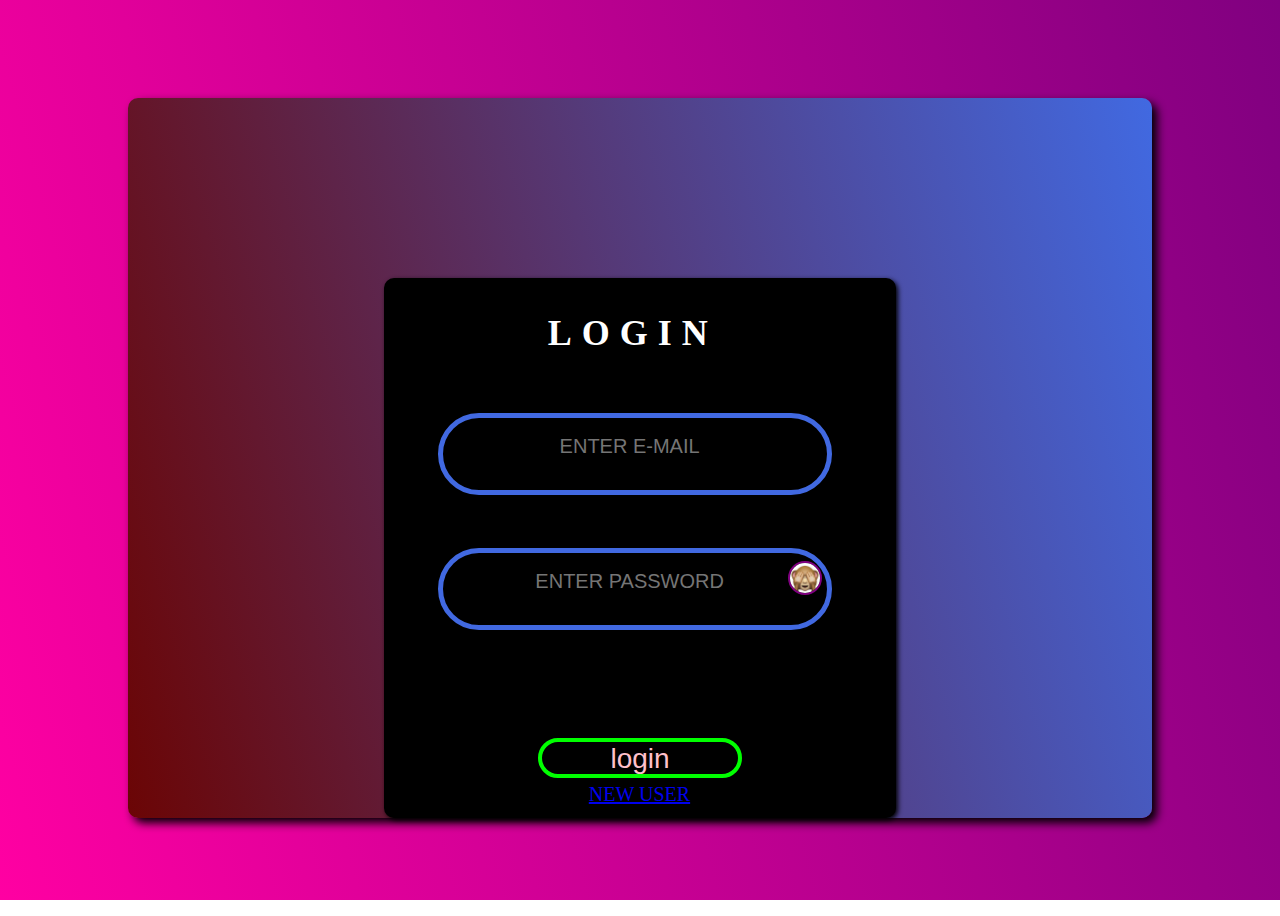
<file: index.html>
<!DOCTYPE html>
<html lang="en">
<head>
   <meta charset="UTF-8">
   <meta http-equiv="X-UA-Compatible" content="IE-edge">
   <meta name="viewport" content="width=device-width,initial-scale=1.0">
    <title>Document</title>
   <link rel="stylesheet" href="./css/index.css">
   <script src="./javaScript/index.js"></script>
</head>
<body>
    <div id="outerDiv">
      <div id="innerDiv">
         <h1 id="heading">LOGIN</h1>
      <form >
         <div id="emailDiv">
            <input id="usid" class="in" placeholder="ENTER E-MAIL">
         </div>
         <span id="result"></span>
         <div id="passdiv">
            <input type="password" class="in" id="pass" placeholder="ENTER PASSWORD">
            <img src="./asset/close.png" onmousedown="passvis()" onmouseup="passhide()" id="visible">
         </div>
        <input type="button" id="but" value="login" onclick="logintohomepage()">
        <span><a href="./html/register.html"> NEW USER </a></span>
      </form>
      </div>
    </div>
</body>
</html>
</file>
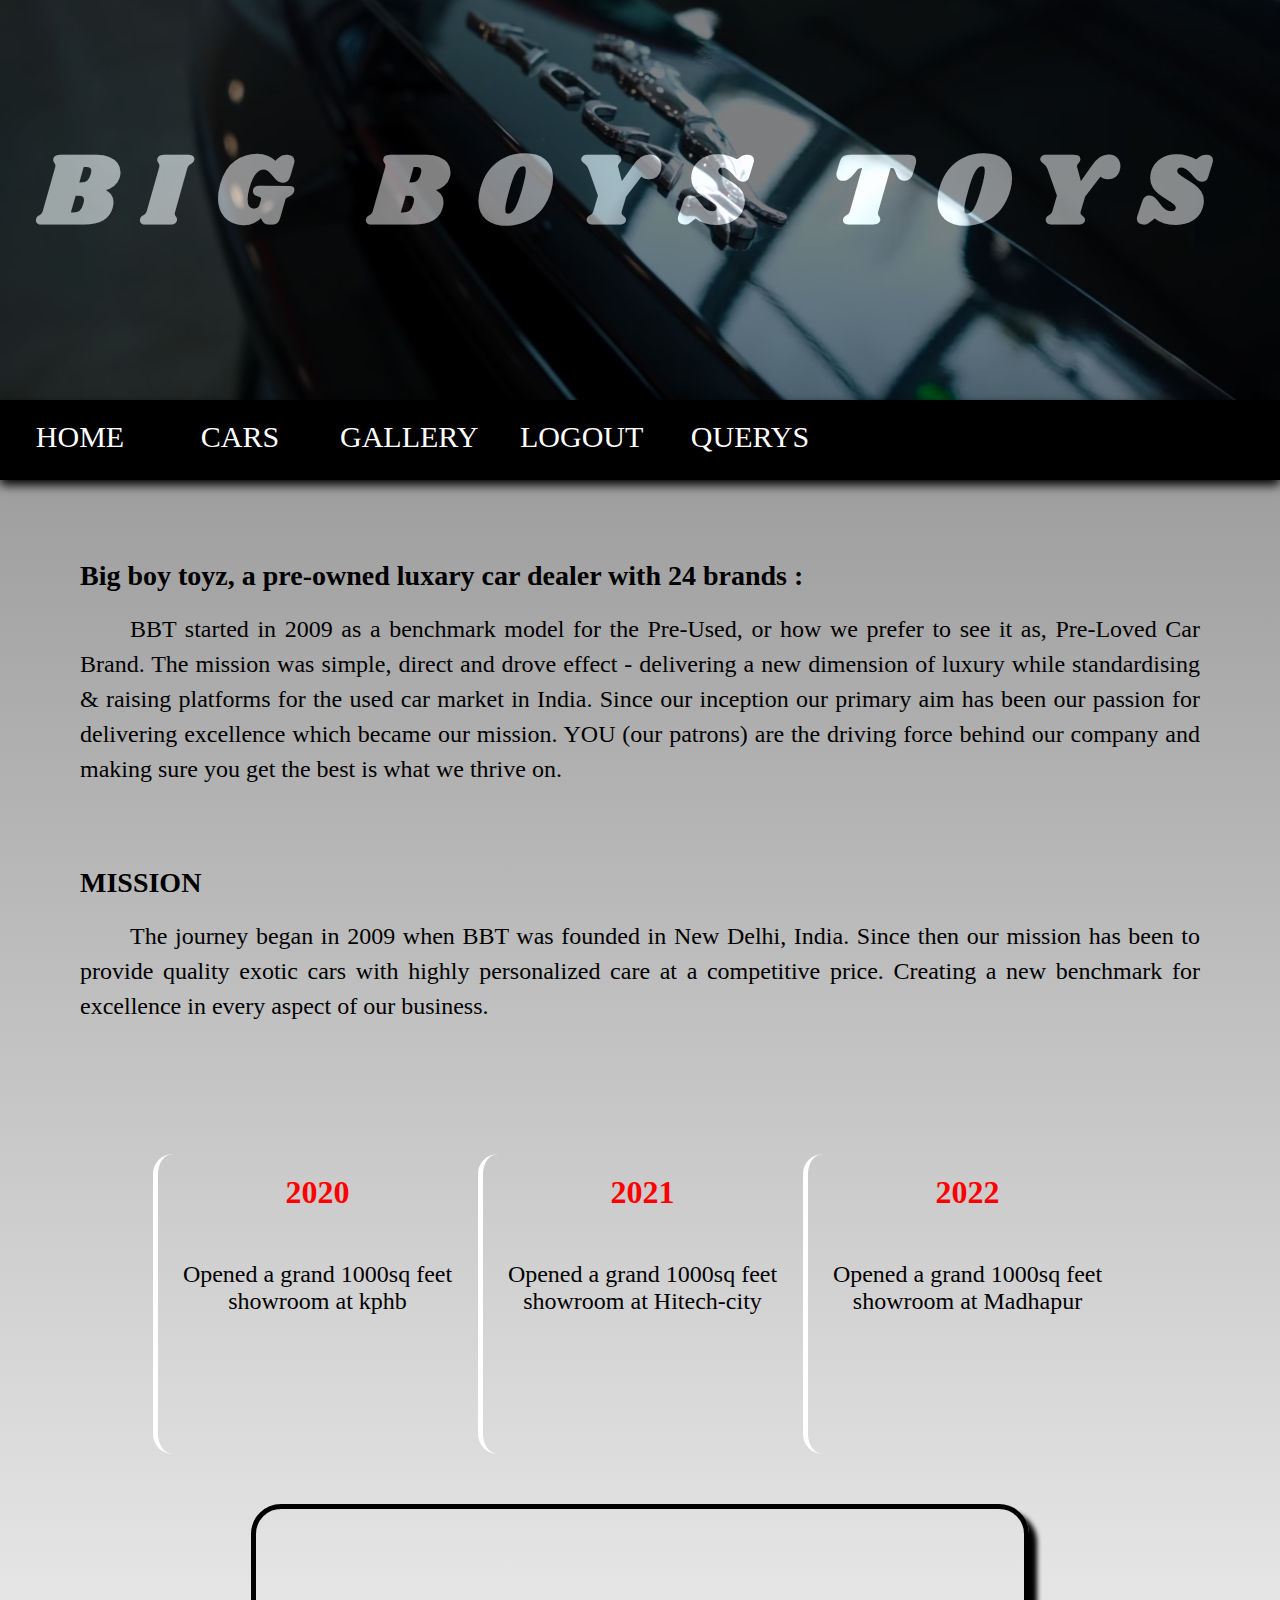
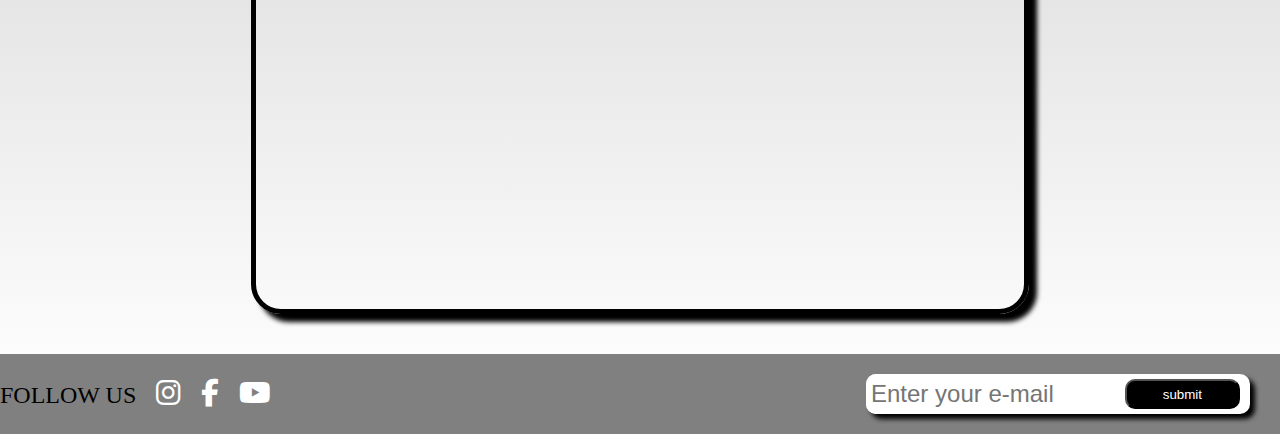
<file: html/carpage.html>
<!DOCTYPE html>
<html lang="en">
<head>
    <meta charset="UTF-8">
    <meta http-equiv="X-UA-Compatible" content="IE-edge">
    <meta name="viewport" content="width=device-width,initial-scale=1.0">
     <link rel="stylesheet" href="https://cdnjs.cloudflare.com/ajax/libs/font-awesome/6.2.1/css/all.min.css">
    <link rel="preconnect" href="https://fonts.googleapis.com">
    <link rel="preconnect" href="https://fonts.gstatic.com" crossorigin>
    <link href="https://fonts.googleapis.com/css2?family=Kaushan+Script&family=Lobster&family=Shrikhand&display=swap" rel="stylesheet">
   
   <title>Document</title>
    <link rel="stylesheet" href="carpage.css">
</head>
<body>
    <form id="op">
    <div id="mainvideo">
        <div id="blacked">
            <h1 id="webheading">BIG BOYS TOYS</h1>
        </div>
        <video src="./videoplayback.webm" autoplay muted loop>
    </div>
    <div id="navbar">
        <ul id="mainlist"> 
            <li class="li"><a href="./carpage.html">HOME</a></li>
            <li class="li" id="hov">CARS
                <ul id="sublist">
                    <li class="sli"><a href="./lambo.html">LAMBO</a></li>
                    <li class="sli"><a href="./CARS.html">BMW</a></li>
                    <li class="sli">TOYOTA</li>
                    <li class="sli">TATA</li>
                </ul>
            </li>
            <li class="li"><a href="./Gallery.html">GALLERY</a></li>
            <li class="li" id="log">LOGOUT</li>
            <li class="li">QUERYS</li>
        </ul>
    </div>
    <div id="bodyofthepage">
        <h1 class="heading1">Big boy toyz, a pre-owned luxary car dealer with 24 brands :</h1>
        <p class="para">BBT started in 2009 as a benchmark model for the Pre-Used, or how we prefer to see it as, Pre-Loved Car Brand. The mission was simple, direct and drove effect - delivering a new dimension of luxury while standardising & raising platforms for the used car market in India.

            Since our inception our primary aim has been our passion for delivering excellence which became our mission. YOU (our patrons) are the driving force behind our company and making sure you get the best is what we thrive on.

        </p>
        <h1 class="heading1" id="heading1">MISSION</h1>
        <p class="para"> The journey began in 2009 when BBT was founded in New Delhi, India. Since then our mission has been to provide quality exotic cars with highly personalized care at a competitive price. Creating a new benchmark for excellence in every aspect of our business.</p>
        </div>
           <div id="contparts">
            <div class="parts">
                <h1 class="heading2">2020</h1>
                <p class="para1">Opened a grand 1000sq feet showroom at kphb</p>
            </div>
            <div class="parts">
                <h1 class="heading2">2021</h1>
                <p class="para1">Opened a grand 1000sq feet showroom at Hitech-city</p>
            </div>
            <div class="parts">
                <h1 class="heading2">2022</h1>
                <p class="para1">Opened a grand 1000sq feet showroom at Madhapur</p>
            </div>
           </div>
        <div id="loc">
            <iframe src="https://www.google.com/maps/embed?pb=!1m18!1m12!1m3!1d15215.545825571076!2d78.44564431788655!3d17.560591757598598!2m3!1f0!2f0!3f0!3m2!1i1024!2i768!4f13.1!3m3!1m2!1s0x3bcb8f9f22b759d7%3A0x88754216b1dfba4d!2sMaisammaguda%2C%20Dulapally%2C%20Hyderabad%2C%20Telangana!5e0!3m2!1sen!2sin!4v1676113897610!5m2!1sen!2sin"></iframe>
        </div>
    <div id="footer">
        <span>FOLLOW US</span>
        <a href="https://www.instagram.com/icon_shiva"><i class="fa-brands fa-instagram"></i></a>
        <a href="https://www.facebook.com"><i class="fa-brands fa-facebook-f"></i></a>
        <a href="https://www.youtube.com"><i class="fa-brands fa-youtube"></i></a>
        <div id="contsearch">
            <input type="text" placeholder="Enter your e-mail" id="search">
            <input type="button" value="submit" id="but">
        </div>
    </div>
</form>
   
</body>
</html>
</file>
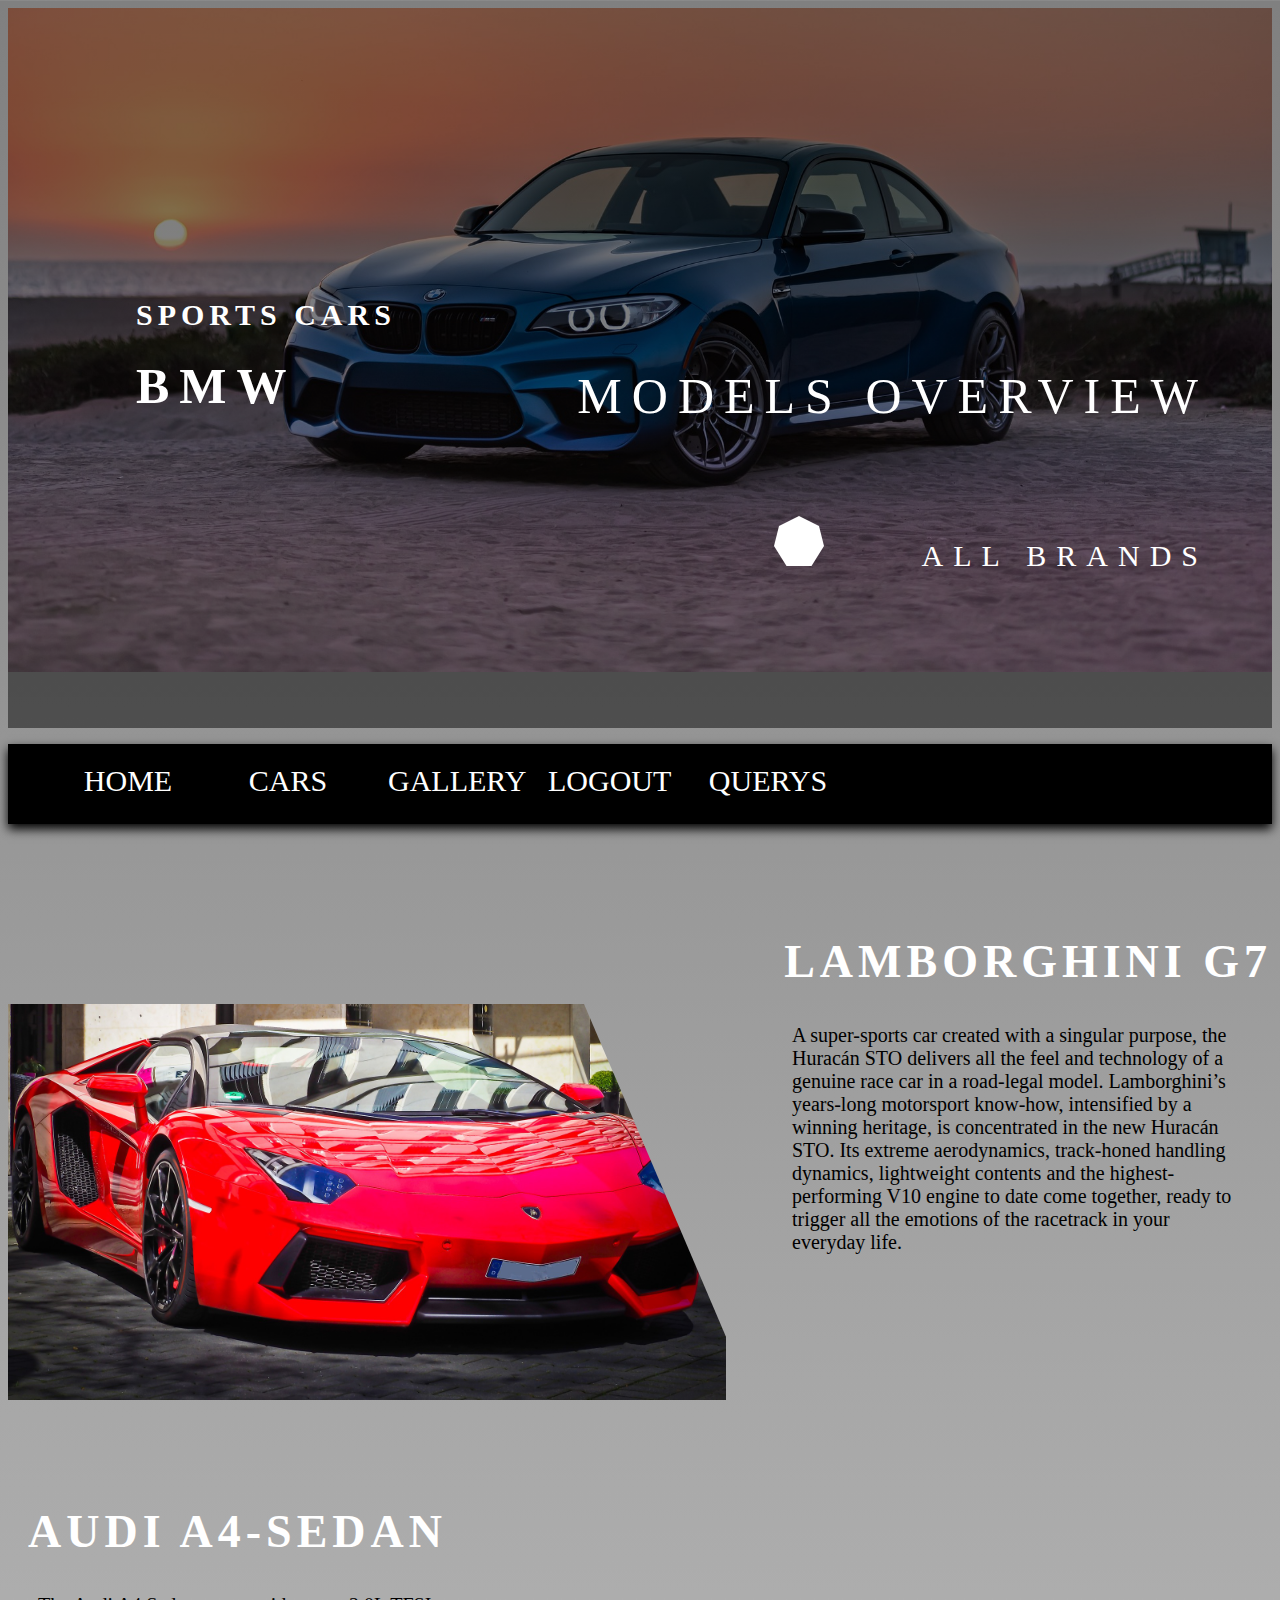
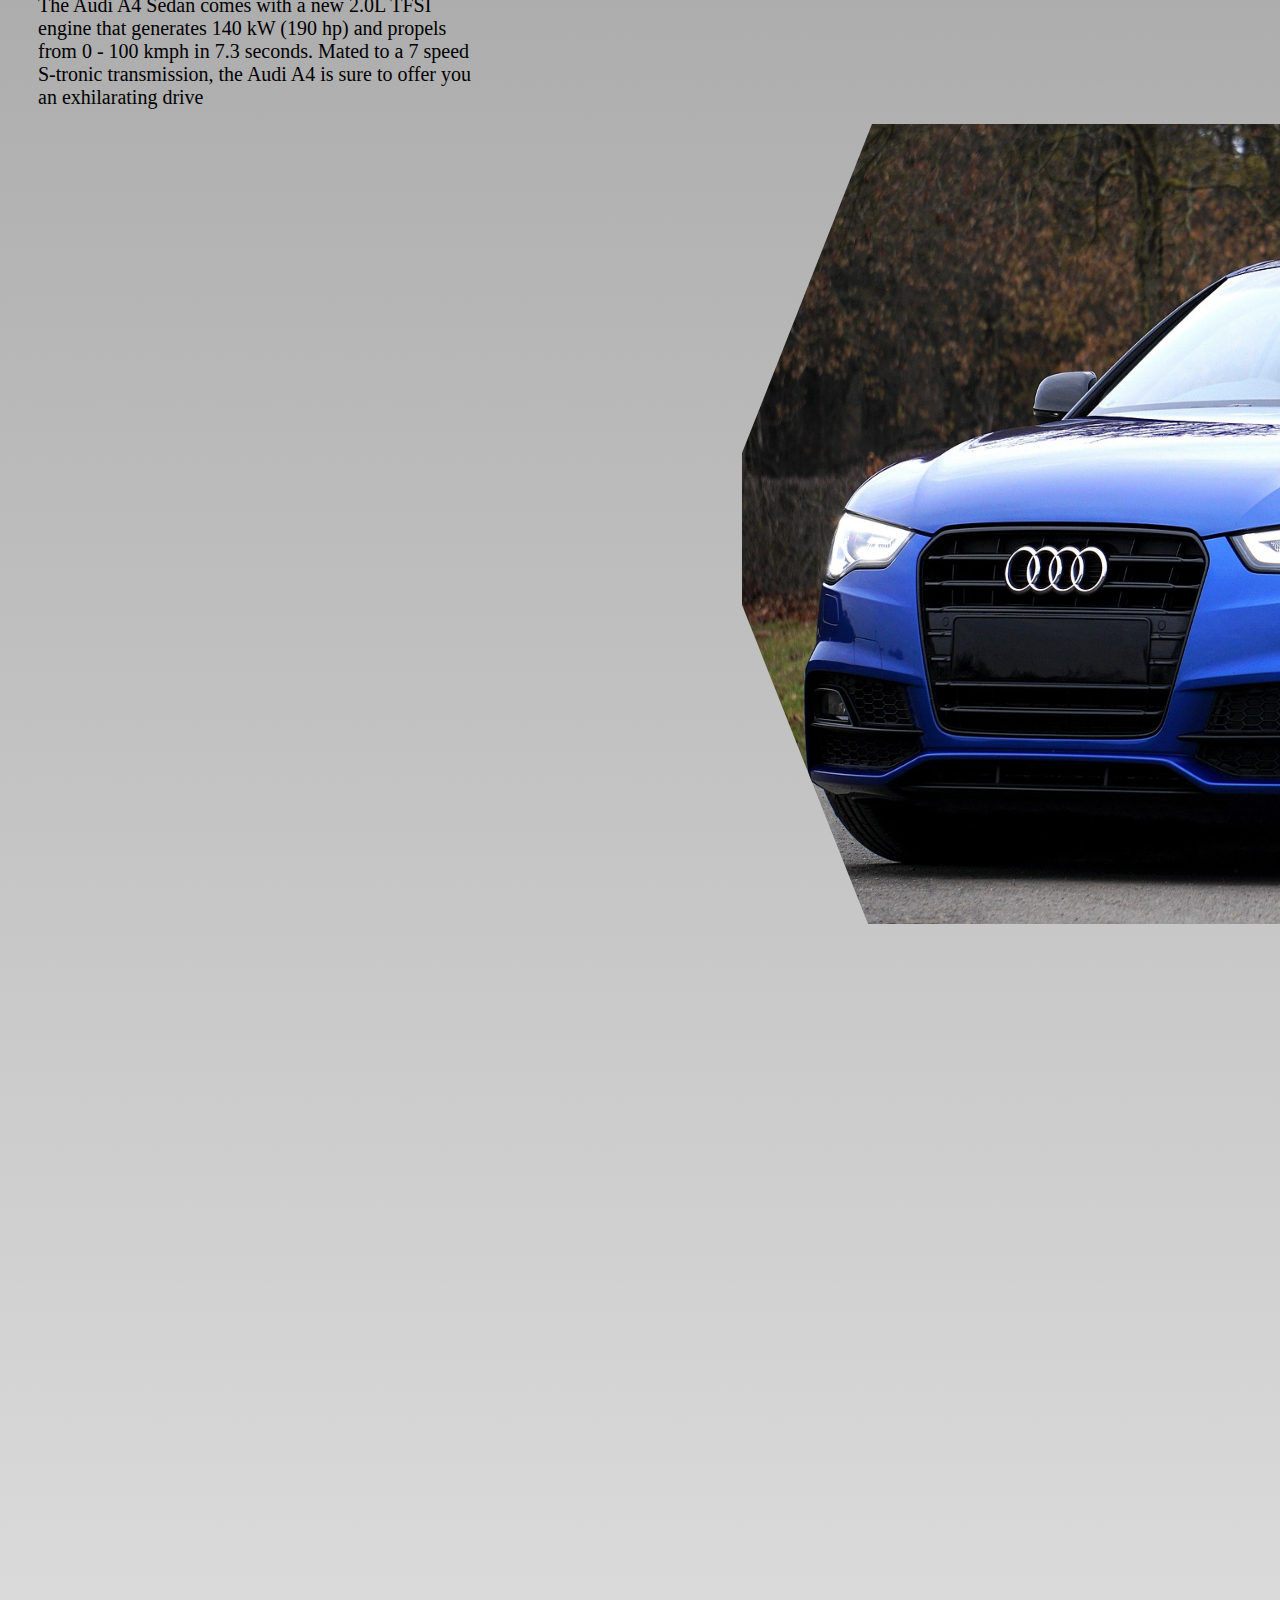
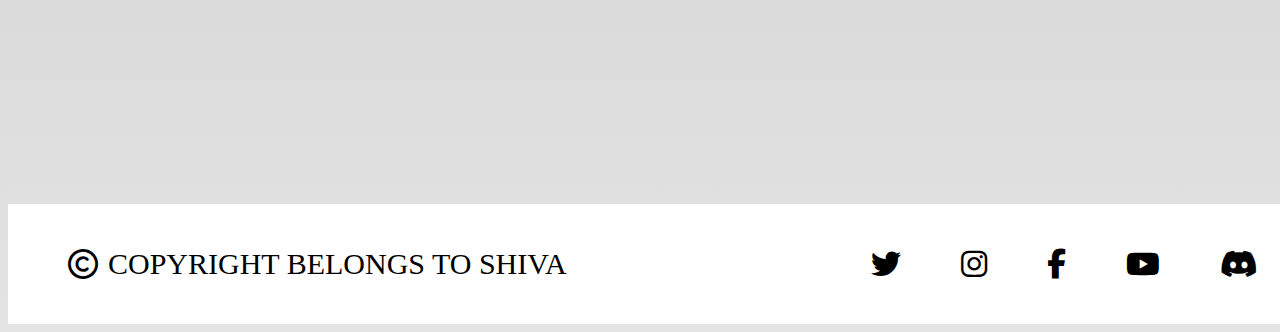
<file: html/CARS.html>
<!DOCTYPE html>
<html lang="en">
<head>
    <meta charset="UTF-8">
    <meta http-equiv="X-UA-Compatible" content="IE-edge">
    <meta name="viewport" content="width=device-width,initial-scale=1.0">
       <title>Document</title>
    <link rel="stylesheet" href="./cars.css">
    <script src="./cars.js"></script>
    <link rel="stylesheet" href="https://cdnjs.cloudflare.com/ajax/libs/font-awesome/6.2.1/css/all.min.css">
   
</head>
<body>
    <div id="header">
    <h1 id="h1">SPORTS CARS</h1>
    <h1 id="h2">BMW</h1>
    <h1 id="h3">MODELS OVERVIEW</h1>
    <h1 id="h4">ALL BRANDS</h1>
    <div id="hexagon" onmouseover="hoverhexa()" onmouseout="hoverhexaout()">
    <span id="V">V</span>
    </div>
    </div>
    <div id="navbar">
        <ul id="mainlist"> 
            <li class="li"><a href="./carpage.html">HOME</a></li>
            <li class="li" id="hov">CARS
                <ul id="sublist">
                    <li class="sli"><a href="./lambo.html">LAMBO</a></li>
                    <li class="sli"><a href="./CARS.html">BMW</a></li>
                    <li class="sli">TOYOTA</li>
                    <li class="sli">TATA</li>
                </ul>
            </li>
            <li class="li"><a href="./Gallery.html">GALLERY</a></li>
            <li class="li" id="log">LOGOUT</li>
            <li class="li">QUERYS</li>
        </ul>
    </div>
    <div id="cars">
        <div id="car1">
            <img src="./lamborghini-g750f7b8fc_1920.jpg" id="car1image" >
        </div>
        <h1 id="car1heading">LAMBORGHINI G7</h1>
        <p id="car1info">A super-sports car created with a singular purpose, the Huracán STO delivers all the feel and technology of a genuine race car in a road-legal model.
            Lamborghini’s years-long motorsport know-how, intensified by a winning heritage, is concentrated in the new Huracán STO. Its extreme aerodynamics, track-honed handling dynamics, lightweight contents and the highest-performing V10 engine to date come together, ready to trigger all the emotions of the racetrack in your everyday life.</p>
            <div id="car2">
                <img src="./audi.jpg" id="car2image">
            </div>
            <h1 id="car2heading">AUDI A4-SEDAN</h1>
            <p id="car2info">The Audi A4 Sedan comes with a new 2.0L TFSI engine that generates 140 kW (190 hp) and propels from 0 - 100 kmph in 7.3 seconds. Mated to a 7 speed S-tronic transmission, the Audi A4 is sure to offer you an exhilarating drive</p>

        <div id="footer">
            <i id="left" class="fa-regular fa-copyright"></i>
            <span id="lefttext">COPYRIGHT BELONGS TO SHIVA</span>
            <i class="fa-brands fa-twitter"></i>
           <i class="fa-brands fa-instagram"></i>
            <i class="fa-brands fa-facebook-f"></i>
            <i class="fa-brands fa-youtube"></i>
            <i class="fa-brands fa-discord"></i>
        </div>
    </div>
</body>
</html>
</file>
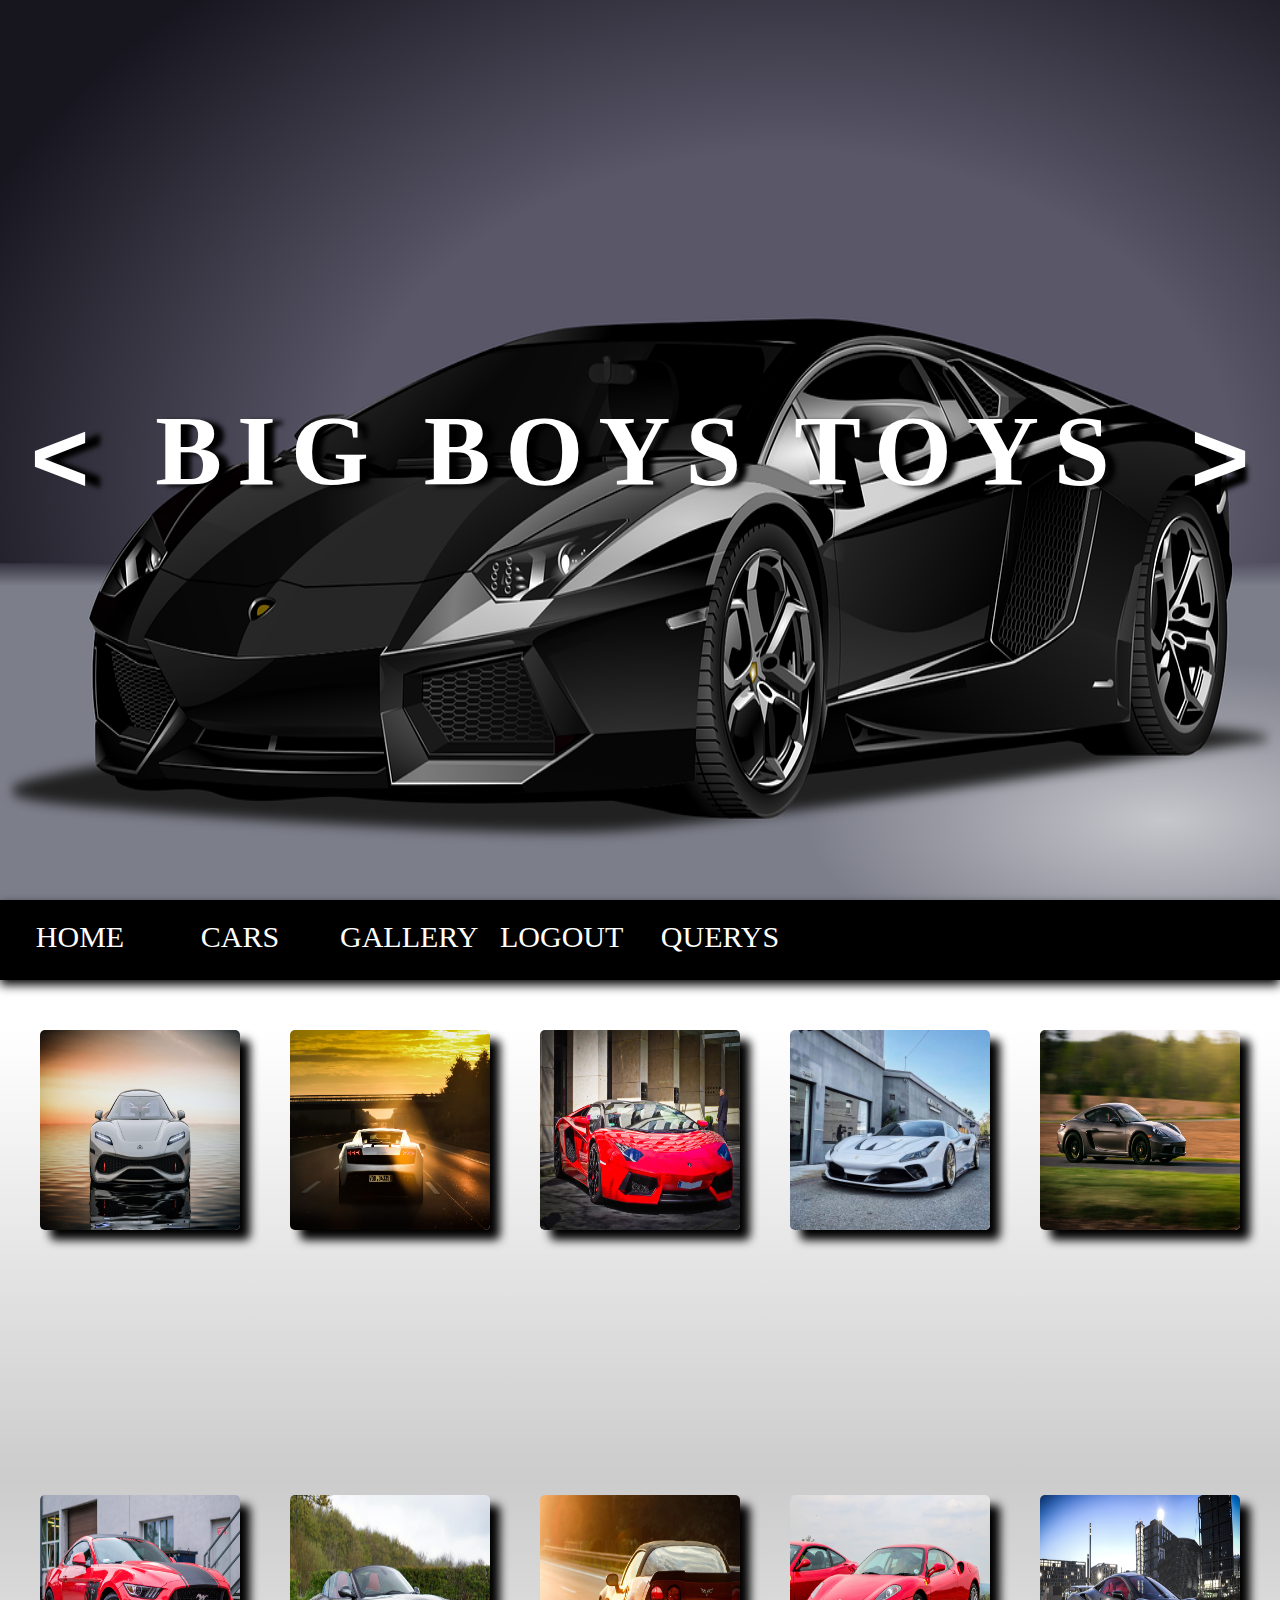
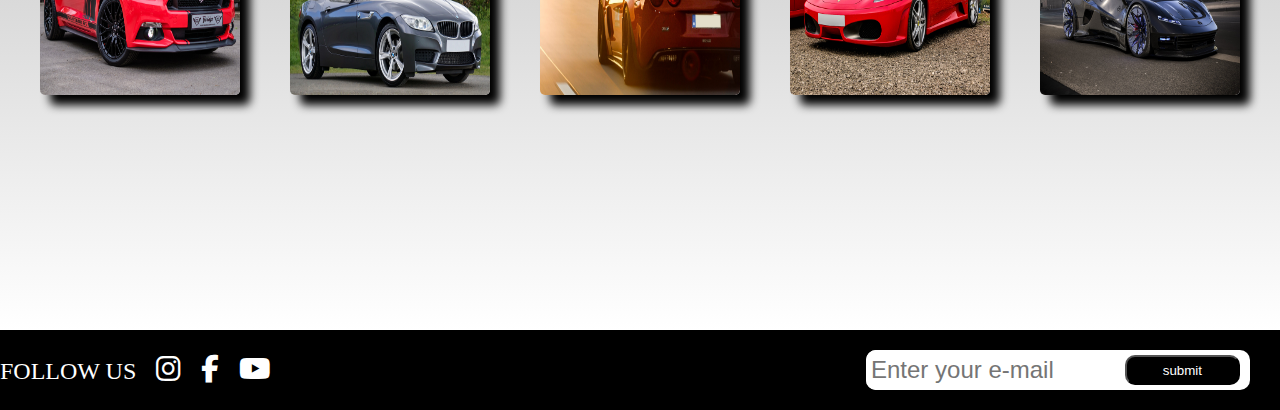
<file: html/Gallery.html>
<!DOCTYPE html>
<html lang="en">
<head>
    <meta charset="UTF-8">
    <meta http-equiv="X-UA-Compatible" content="IE-edge">
    <meta name="viewport" content="width=device-width,initial-scale=1.0">
     <title>Document</title>
    <link rel="stylesheet" href="https://cdnjs.cloudflare.com/ajax/libs/font-awesome/6.2.1/css/all.min.css">
    
    <style>
        @import url("https://fonts.googleapis.com/css2?family=Poppins:wght@100;200;300;400;500;600;700;800;900&display=swap");
    *{
      padding: 0px;
      margin: 0px;
      transition: all 1s;
    }
    body{
      background-image: linear-gradient(gray);
      background-repeat: no-repeat;
      background-size: 100% 100px;
      z-index: 1;
      position: absolute;
    }
    #header{
     position: relative;
     width: 100%;
     height: 100vh;
     background-image: url(./a.png);
     background-repeat: no-repeat;
     background-size: 100vw 100vh;
     display: flex;                                                                                                                                                                                                                                                                                                                                                                                                                             
     align-items: center;
     justify-content: center;
     font-size: 50px;
     letter-spacing: 15px;
     color: white;
    }
    #left,#right{
     font-size: 100px;
     width: 100px;
     height: 100px;
     background-color: transparent;
     border: none;
     position: absolute;
     font-weight: bolder;
     color: white; 
    }
    #left{
     position: absolute;
     left: 10px;
     text-shadow: 15px 2px 5px black;
    }
    #right{
     position: absolute;
     right: 10px;
     text-shadow: 2px 15px 5px black;
    }
    h1{
     text-shadow: 10px 2px 5px black;
    }
    #navbar{
     width: 100%;
     height: 80px;
     background-color: black;
     box-shadow: 0px 5px 10px black ;
     position: sticky;
     top: 0px;
    }
    a{
    color: white;
    text-decoration: none;
}
a:hover{
    color: black;
}
    #mainlist{
     display: flex; 
    }
    .li{
        width: 120px;
        color:white;
        background-color: black;
        list-style: none;
        height: 40px;
        font-size: 30px;
        transition: all 0.5s;
        padding: 20px;
        text-align: center;
    }
    .li:hover{
        background-color: gray;
        border: solid 0.1px white;
        color: black;
    }
    #sublist{
        list-style: none;
        display: none;
    }
    .sli{
        background-color: black;
        width: 140px;
        position: relative;
        right: 20px;
        padding: 10px;
        top: 25px;
        text-align: center;
        font-size: 25px;
    }
    .sli:hover{
        background-color: gray;
        color: black;
        border: solid 0.1px white;
    }
   #hov:hover #sublist{
    display: block;
    color: white;
   }
   #bodyofthepage{
        position: relative;
        width: 100%;
        z-index: -1;
        height: 500px;
    }
    #cars{
        display: flex;
        background-image: linear-gradient(white,rgba(128, 128, 128, 0.402),white);
        width: 100vw;
        height: 100vh;
        justify-content: center;
        flex-wrap: wrap;
        flex-direction: row;
        align-items: baseline;
        row-gap: 30px;
        column-gap: 50px;
        margin-top: 50px;
        margin-left: 0px;
        margin-right: 0px;
    }
    img{
        width: 200px;
        height: 200px;
        box-shadow: 10px 10px 10px black;
        border-radius: 5px;
    }
    img:hover{
        transform: scale(1.2);
        rotate: 10deg;
    }
    #footer{
        position: relative;
        width: 100%;
        height: 80px;
        background-color: rgb(0, 0, 0);
        display: flex;
    }
    span{
        color: white;
        font-size: 24px;
        margin-top: 28px;
    }
    #search{
        width: 60%;
        float: left;
        height: 40px;
        border: none;
        outline: none;
        font-size: 24px;
        padding-left: 5px;
    }
    i{
        font-size: 28px;
        padding-left: 20px;
        color: white;
        margin-top: 25px;
    }
    #contsearch{
     width: 30%;
     height: 40px;
     position: absolute;
     top: 20px;
     right: 30px;
     background-color: white;
     border-radius: 10px;
     box-shadow: 5px 5px 5px black;
     overflow: hidden;
   }
   #but{
     float: right;
     width: 30%;
     height: 30px;
     margin-right: 10px;
     background-color: black;
     color: white;
     margin-top: 5px;
     border-radius: 10px;
   }
    </style>
</head>
<body onload="fun()" >
    <div id="header">
        <input type="button" id="left" value="<" onclick="dec()">
        <input type="button" id="right" value=">" onclick="inc()">
       <h1>BIG BOYS TOYS</h1> 
    </div>
    <div id="navbar">
        <ul id="mainlist"> 
            <li class="li"><a href="./carpage.html">HOME</a></li>
            <li class="li" id="hov">CARS
                <ul id="sublist">
                    <li class="sli"><a href="./lambo.html">LAMBO</a></li>
                    <li class="sli"><a href="./CARS.html">BMW</a></li>
                    <li class="sli">TOYOTA</li>
                    <li class="sli">TATA</li>
                </ul>
            </li>
            <li class="li"><a href="./Gallery.html">GALLERY</a></li>
            <li class="li" id="log">LOGOUT</li>
            <li class="li">QUERYS</li>
        </ul>
    </div>
    <div id="bodyofthepage" onload="rot()">
        <div id="cars">
        <img class="a" src="./photos/0.jpg">
        <img class="a" src="./photos/1.jpg">
        <img class="a" src="./photos/2.jpg">
        <img class="a" src="./photos/3.jpg">
        <img class="a" src="./photos/4.jpg">
        <img class="a" src="./photos/5.jpg">
        <img class="a" src="./photos/6.jpg">
        <img class="a" src="./photos/7.jpg">
        <img class="a" src="./photos/8.jpg">
        <img class="a" src="./photos/9.jpg">
   

    </div>
<div id="footer">
    <span>FOLLOW US</span>
    <i class="fa-brands fa-instagram"></i>
    <i class="fa-brands fa-facebook-f"></i>
    <i class="fa-brands fa-youtube"></i>
    <div id="contsearch">
        <input type="text" placeholder="Enter your e-mail" id="search">
        <input type="button" value="submit" id="but">
    </div>
</div>
</div>
    <script>
        var img=["a.png","b.jpg","c.jpg","d.jpg","e.jpg","f.jpg","g.jpg","h.jpg","i.jpg","j.jpg"]
        var imgnum=0;
        function inc()
        {
            imgnum++;
            if(imgnum>=10)
            {
                imgnum=0;
                document.getElementById("header").style.backgroundImage="url("+img[imgnum]+")"
            }
            else
            {
                document.getElementById("header").style.backgroundImage="url("+img[imgnum]+")"
            }
        }
        function dec()
        {
            imgnum--;
            if(imgnum<=0)
            {
                imgnum=9;
                document.getElementById("header").style.backgroundImage="url("+img[imgnum]+")"
            }
            else
            {
            document.getElementById("header").style.backgroundImage="url("+img[imgnum]+")"
            }
        }
        var images=document.getElementsByClassName("a")
        var randomnum=Math.floor(Math.random()*10);
        console.log(randomnum)
       /* function rot()
        {
            for(i=0;i<=images.length;i++)
            {
               
              if (randomnum%2==0)
              {
                images[i].style.rotate=randomnum+"deg"
              }
              else
              {
                images[i].style.rotate="-"+randomnum+"deg"
              }
              images[i].setAttribute("src","./photos"+i+"./jpg");
           }
        }*/
    </script>
</body>
</html>
</file>
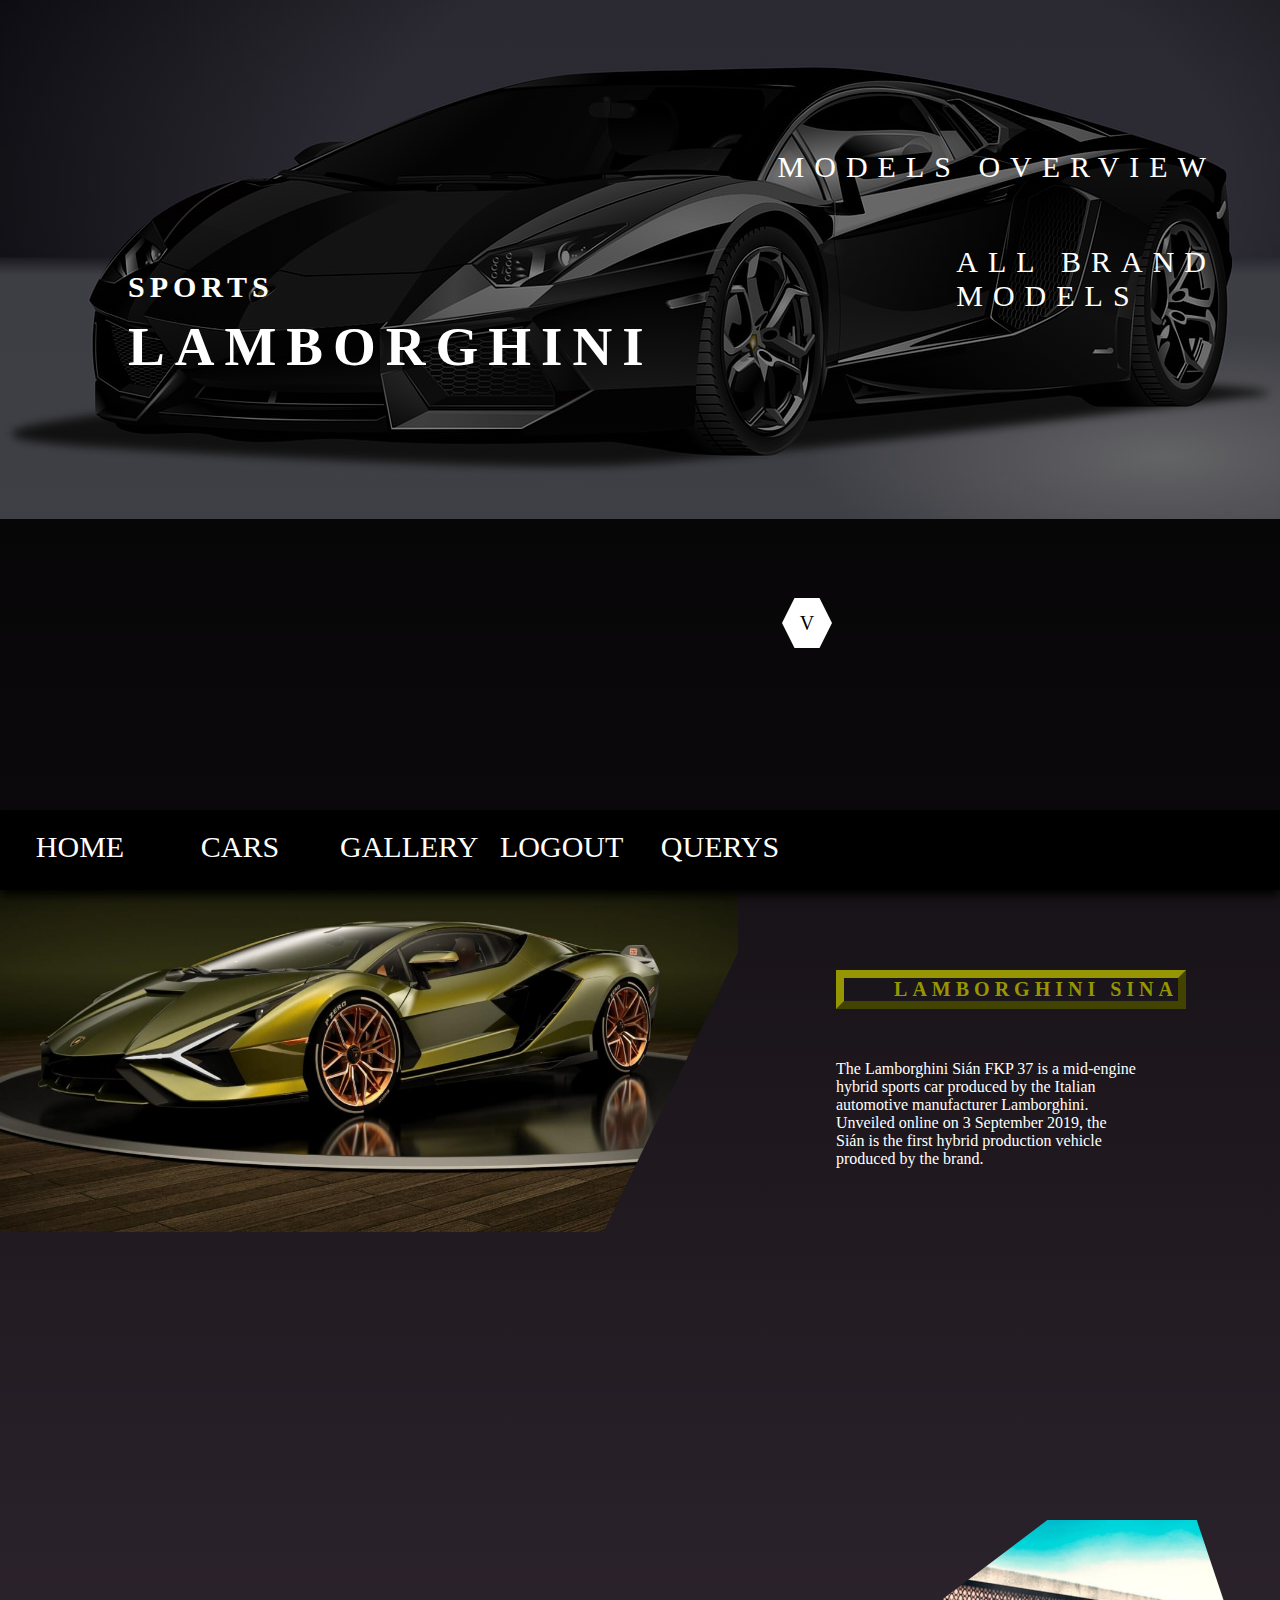
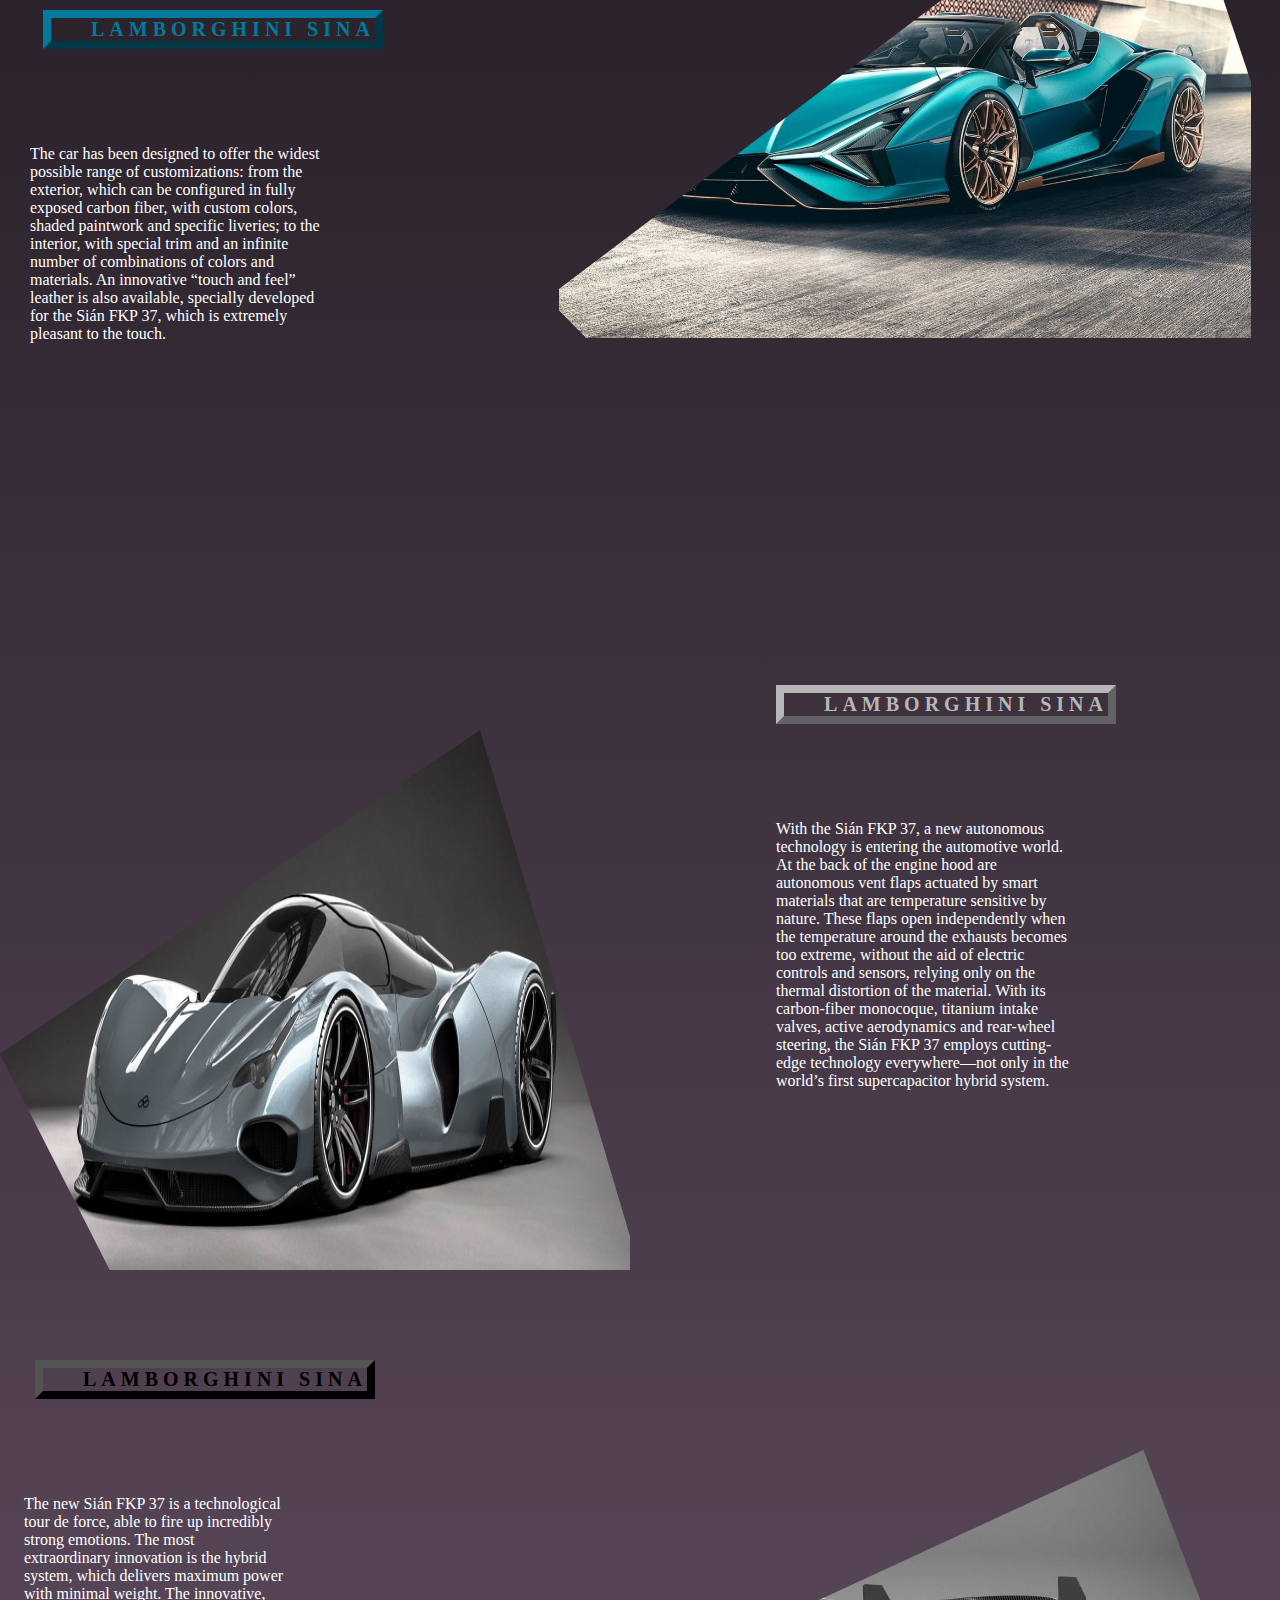
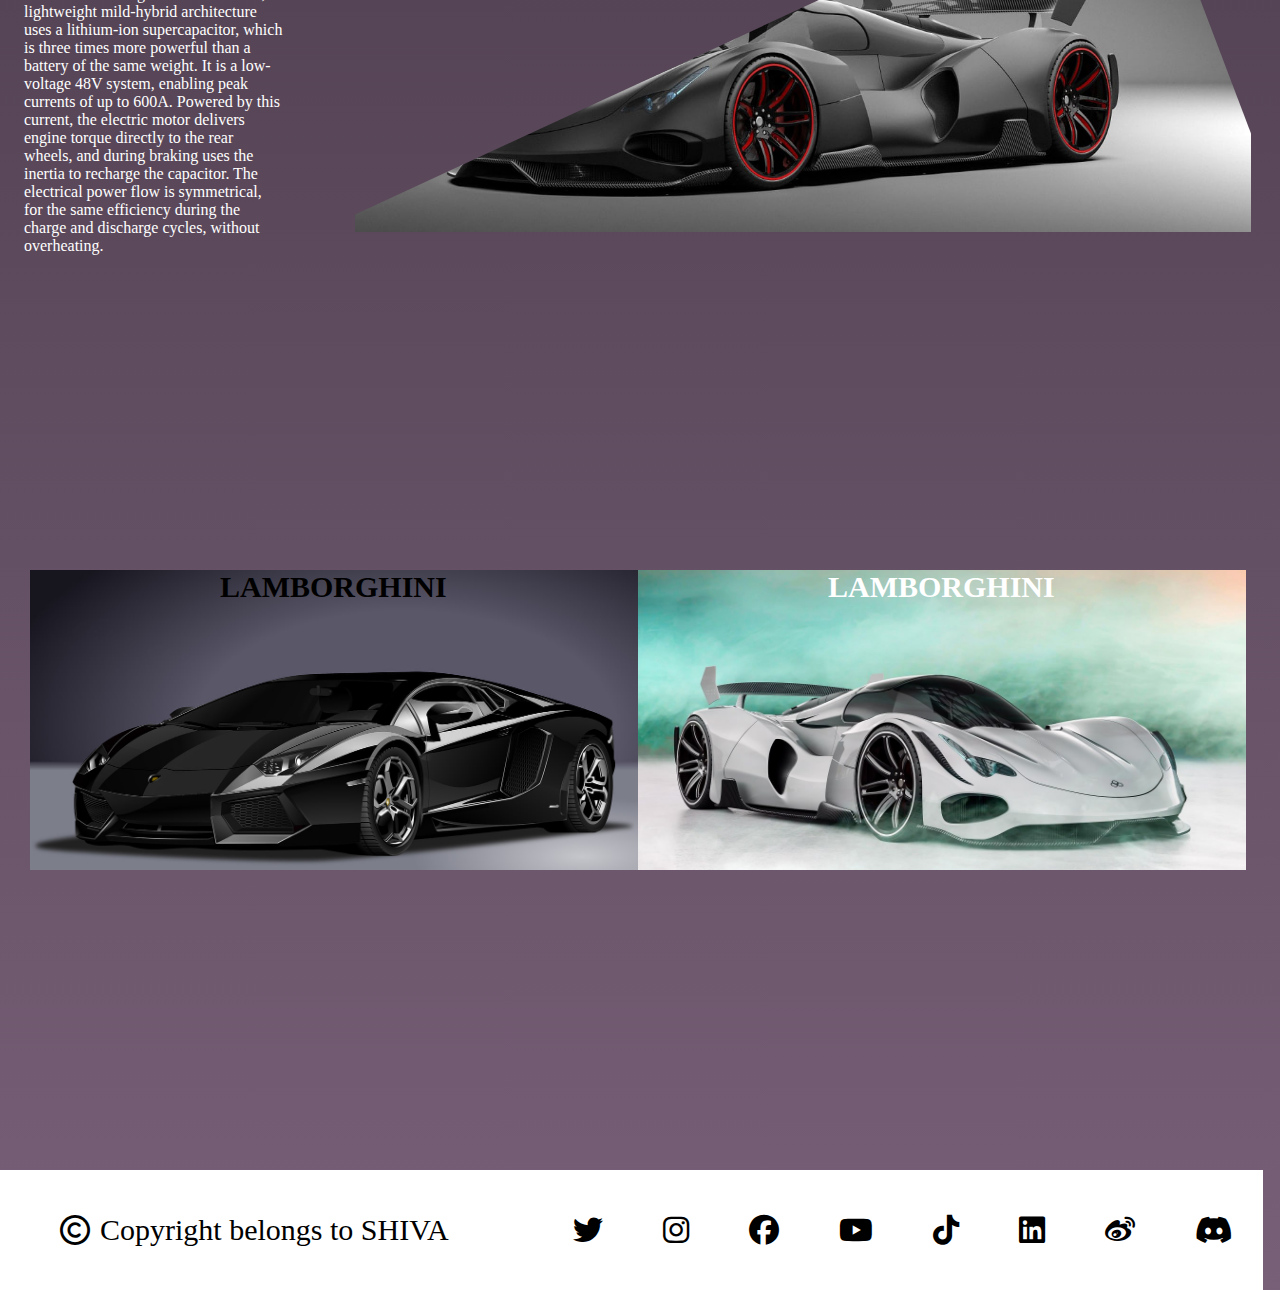
<file: html/lambo.html>
<!DOCTYPE html>
<html lang="en">
<head>
    <meta charset="UTF-8">
    <meta http-equiv="X-UA-Compatible" content="IE-edge">
    <meta name="viewport" content="width=device-width,initial-scale=1.0">
    <title>Document</title>
    <link rel="stylesheet" href="https://cdnjs.cloudflare.com/ajax/libs/font-awesome/6.2.1/css/all.min.css">

 <style>
    @import url("https://fonts.googleapis.com/css2?family=Poppins:wght@100;200;300;400;500;600;700;800;900&display=swap");
*{
    padding: 0px;
    margin: 0px;
}
#header{
    width: 100%;
    height: 90vh;
    background-image: linear-gradient(rgba(0,0,0,0.531),rgba(0, 0, 0, 0.484)),url(./lambo.background.jpg);
    background-repeat: no-repeat;
    background-size: 100% 110vh,100%;
    background-position: 0px -20vh;
    position: relative;
}
#h1{
    font-size: 30px;
    color: transparent;
    text-transform: uppercase;
    letter-spacing: 5px;
    position: absolute;
    top: 30vh;
    left: -10vw;
}
#h2{
    font-size: 55px;
    color: transparent;
    text-transform: uppercase;
    letter-spacing: 10px;
    position: absolute;
    top: 35vh;
    left: -10vw;
}
#h3{
    font-size: 30px;
    color: transparent;
    text-transform: uppercase;
    letter-spacing: 10px;
    position: absolute;
    top: 510px;
    right: 5vw;
    font-weight: lighter;
}
#h4{
    font-size: 30px;
    color: transparent;
    text-transform: uppercase;
    letter-spacing: 10px;
    position: absolute;
    top: 470px;
    right: 5vw;
    font-weight: lighter;
}
#hexagon{
    display: flex;
    justify-content: center;
    align-items: center;
    position: absolute;
    bottom: 18vh;
    right: 35vw;
    width: 50px;
    height: 50px;
    background-color: transparent;
    clip-path: polygon(25% 0%, 75% 0%, 100% 50%, 75% 100%, 25% 100%, 0% 50%);
    transition: background-color 0.5s;
    font-size: 20px;
    cursor: pointer;
}
#v{
    color: transparent;
    transition: color 2s;
}
#hexagon:hover{
    background-color: black;
    color: white;
}


#navbar{
    width: 100%;
    height: 80px;
    background-color: black;
    box-shadow: 0px 5px 10px black ;
    position: sticky;
    top: 0px;
}
#mainlist{
    display: flex; 
}
a{
    color: white;
    text-decoration: none;
}
a:hover{
    color: black;
}
.li{
    width: 120px;
    color:white;
    background-color: black;
    list-style: none;
    height: 40px;
    font-size: 30px;
    transition: all 0.5s;
    padding: 20px;
    text-align: center;
}
.li:hover{
    background-color: gray;
    border: solid 0.1px white;
    color: black;
}
#sublist{
    list-style: none;
    display: none;
}
.sli{
    background-color: black;
    width: 140px;
    position: relative;
    right: 20px;
    padding: 10px;
    top: 25px;
    text-align: center;
    font-size: 25px;
}
.sli:hover{
    background-color: gray;
    color: black;
    border: solid 0.1px white;
}
#hov:hover #sublist{
display: block;
color: white;
}


body{
    background-image: linear-gradient(black,rgb(240,192,240));
    background-size: 100vw 1000vh;
    background-repeat: no-repeat;
}
#cars{
    width: 95vw;
    height: 400vh;
    position: relative;
    z-index: -1;
}
#car1{
    position: absolute;
    top: 0vh;
    width: 60vw;
    height: 55vh;
    clip-path: polygon(0 0,100% 0%,69% 100%,0% 100%);
}
#car1image{
    position: relative;
    right: 30px;
    bottom: 90px;
    width: 60vw;
}
#car1heading{
    border-color: rgb(150, 150, 3);
    color: rgb(150, 150, 3);
    border-style: outset;
    border-width: 8px;
    border-height: 8px;
    font-size: 20px;
    position: absolute;
    padding-left: 50px;
    right: 30px;
    top: 80px;
    text-transform: uppercase;
    letter-spacing: 5px;
}
#car1info{
    color: white;
    width: 300px;
    position: absolute;
    right: 80px;
    top: 170px;
}
#car2{
    position: absolute;
    top: 60vh;
    right: -35px;
    height: 80vh;
    clip-path: polygon(88% 0,100% 35%,100% 100%,35% 100%,0 65%);
}
#car2image{
    position: relative;
    right: -12px;
    bottom: -90px;
    width: 55vw;
}
#car2heading{
    border-color: rgb(1, 122, 156);
    color: rgb(1, 122, 156);
    border-style: outset;
    border-width: 8px;
    border-height: 8px;
    font-size: 20px;
    position: absolute;
    padding-left: 40px;
    left: 43px;
    top: 80vh;
    text-transform: uppercase;
    letter-spacing: 5px;
}
#car2info{
    color: white;
    width: 300px;
    position: absolute;
    left: 30px;
    top: 95vh;
}
#car3{
    position: absolute;
    top: 160vh;
    width: 50vw;
    height: 120vh;
    clip-path: polygon(0% 30%, 75% 0%, 100% 50%, 75% 60%, 60% 100%);
}
#car3image{
    position: relative;
    right: 10px;
    bottom: 0px;
    width: 50vw;
    height: 60vh;
}
#car3heading{
    border-color: rgb(184, 183, 183);
    color: rgb(184, 183, 183);
    border-style: outset;
    border-width: 8px;
    border-height: 8px;
    font-size: 20px;
    position: absolute;
    padding-left: 40px;
    right: 100px;
    top: 155vh;
    text-transform: uppercase;
    letter-spacing: 5px;
}
#car3info{
    color: white;
    width: 300px;
    position: absolute;
    right: 140px;
    top: 170vh;
}
#car4{
    position: absolute;
    top: 240vh;
    right: -35px;
    height: 90vh;
    clip-path: polygon(88% 0,100% 35%,100% 100%,0 100%,0 45%);
}
#car4image{
    position: relative;
    left: 0px;
    bottom: 20px;
    width: 70vw;
}
#car4heading{
    border-color: black;
    border-style: outset;
    border-width: 8px;
    border-height: 8px;
    font-size: 20px;
    padding-left: 40px;
    color: black;
    position: absolute;
    left: 35px;
    top: 230vh;
    text-transform: uppercase;
    letter-spacing: 5px;
}
#car4info{
    color: white;
    width: 260px;
    position: absolute;
    left: 24px;
    top: 245vh;
}
#footer{
    position: absolute;
    bottom: 0px;
    width: 98.7vw;
    height: 120px;
    background-color: white;
    display: flex;
    justify-content: end;
    align-items: center;
}
i{
    font-size: 30px;
    padding: 30px;
}
#left{
    position: absolute;
    left: 30px;
}
#lefttext{
    position: absolute;
    left: 100px;
    font-size: 30px;
}

#a{
    position: relative;
    width: 50%;
    height: 300px;
    top: 320vh;
    left: 30px;
    background-image: url(./lambo.background.jpg);
    background-size: 100%;
    transition: background-size 2s;
    float: left;
    background-position: center;
    
}
#a:hover{
    background-size: 120%;
}
#ah{
    font-size: 30px;
    padding-top: 0px;
    padding-left: 190px;
    color: black; 
}
#b{
    position: relative;
    width: 50%;
    height: 300px;
    top: 320vh;
    right: -30px;
    background-image: url(./lambo5.jpg);
    background-size: 100%;
    transition: background-size 2s;
    float: left;
    background-position: center;
}
#b:hover{
    background-size: 120%;
}
#bh{
    font-size: 30px;
    padding-top: 0px;
    padding-left: 190px;
    color: white; 
}
  </style>
</head>
<body>
    
    <div id="header">
        <h1 id="h1">Sports</h1>
        <h1 id="h2">LAMBORGHINI</h1>
        <h1 id="h3">Models Overview</h1>
        <h1 id="h4">All Brand <br> Models</h1>
        <div id="hexagon" onmouseover="hoverhexa()" onmouseout="hoverhexaout()"> 
            <span id="v">V</span>
        </div>
    </div>
    <div id="navbar">
        <ul id="mainlist"> 
            <li class="li"><a href="./carpage.html">HOME</a></li>
            <li class="li" id="hov">CARS
                <ul id="sublist">
                    <li class="sli"><a href="./lambo.html">LAMBO</a></li>
                    <li class="sli"><a href="./CARS.html">BMW</a></li>
                    
                    <li class="sli">TOYOTA</li>
                    <li class="sli">TATA</li>
                </ul>
            </li>
            <li class="li"><a href="./Gallery.html">GALLERY</a></li>
            <li class="li" id="log">LOGOUT</li>
            <li class="li">QUERYS</li>
        </ul>
    </div>
    <div id="cars">
        <div id="car1">
            <img id="car1image" src="./lambo1.jpg">
        </div>
        <h1 id="car1heading">lamborghini sina</h1>
        <p id="car1info">
            The Lamborghini Sián FKP 37 is a mid-engine hybrid sports car produced by the Italian automotive manufacturer Lamborghini. Unveiled online on 3 September 2019, the Sián is the first hybrid production vehicle produced by the brand.
        </p>

        <div id="car2">
            <img id="car2image" src="./lambo2.jpg">
        </div>
        <h1 id="car2heading">lamborghini sina</h1>
        <p id="car2info">
            The car has been designed to offer the widest possible range of customizations: from the exterior, which can be configured in fully  exposed carbon fiber, with custom colors, shaded paintwork and specific liveries; to the interior, with special trim and an infinite number of combinations of colors and materials. An innovative “touch and feel” leather is also available, specially developed for the Sián FKP 37, which is extremely pleasant to the touch.
        </p>
<div id="car3">
            <img id="car3image" src="./lambo3.jpg">
        </div>
        <h1 id="car3heading">lamborghini sina</h1>
        <p id="car3info">
            With the Sián FKP 37, a new autonomous technology is entering the automotive world. At the back of the engine hood are autonomous vent flaps actuated by smart materials that are temperature sensitive by nature. These flaps open independently when the temperature around the exhausts becomes too extreme, without the aid of electric controls and sensors, relying only on the thermal distortion of the material. With its carbon-fiber monocoque, titanium intake valves, active aerodynamics and rear-wheel steering, the Sián FKP 37 employs cutting-edge technology everywhere—not only in the world’s first supercapacitor hybrid system. 
        </p>

        <div id="car4">
            <img id="car4image" src="./lambo4.jpg">
        </div>
        <h1 id="car4heading">lamborghini sina</h1>
        <p id="car4info">
            The new Sián FKP 37 is a technological tour de force, able to fire up incredibly strong emotions. The most extraordinary innovation is the hybrid system, which delivers maximum power with minimal weight. The innovative, lightweight mild-hybrid architecture uses a lithium-ion supercapacitor, which is three times more powerful than a battery of the same weight. It is a low-voltage 48V system, enabling peak currents of up to 600A. Powered by this current, the electric motor delivers engine torque directly to the rear wheels, and during braking uses the inertia to recharge the capacitor. The electrical power flow is symmetrical, for the same efficiency during the charge and discharge cycles, without overheating.
        </p>
        
        <div id="a">
            <h1 id="ah">LAMBORGHINI</h1>
        </div>
        <div id="b">
            <h1 id="bh">LAMBORGHINI</h1>
        </div>
        
        <div id="footer">
        <i id="left" class="fa-regular fa-copyright"></i>
        <span id="lefttext">Copyright belongs to SHIVA</span>
        <i class="fa-brands fa-twitter"></i>
        <i class="fa-brands fa-instagram"></i>
        <i class="fa-brands fa-facebook"></i>
        <i class="fa-brands fa-youtube"></i>
        <i class="fa-brands fa-tiktok"></i>
        <i class="fa-brands fa-linkedin"></i>
        <i class="fa-brands fa-weibo"></i>
        <i class="fa-brands fa-discord"></i>
      </div>
    </div>

    <script>
    function header()
{
    document.getElementById("h1").style.transform="translate(20vw,0vh)"
    document.getElementById("h1").style.color="white"
    document.getElementById("h1").style.transition="transform 0.5s,color 0.5s"

    document.getElementById("h2").style.transform="translate(20vw,0vh)"
    document.getElementById("h2").style.color="white"
    document.getElementById("h2").style.transition="transform 0.5s,color 0.5s"

    document.getElementById("h3").style.transform="translate(0vw,-40vh)"
    document.getElementById("h3").style.color="white"
    document.getElementById("h3").style.transition="transform 0.5s,color 0.5s"

    document.getElementById("h4").style.transform="translate(0vw,-25vh)"
    document.getElementById("h4").style.color="white"
    document.getElementById("h4").style.transition="transform 0.5s,color 0.5s"

    document.getElementById("hexagon").style.backgroundColor="white"
    document.getElementById("v").style.color="black"
}
var a=setTimeout(header,500)
function hoverhexa(){
    document.getElementById("hexagon").style.backgroundColor="black"
    document.getElementById("v").style.color="white"
}
function hoverhexaout()
{
    document.getElementById("hexagon").style.backgroundColor="white"
    document.getElementById("v").style.color="black"
}
</script>
</body>
</html>
</file>
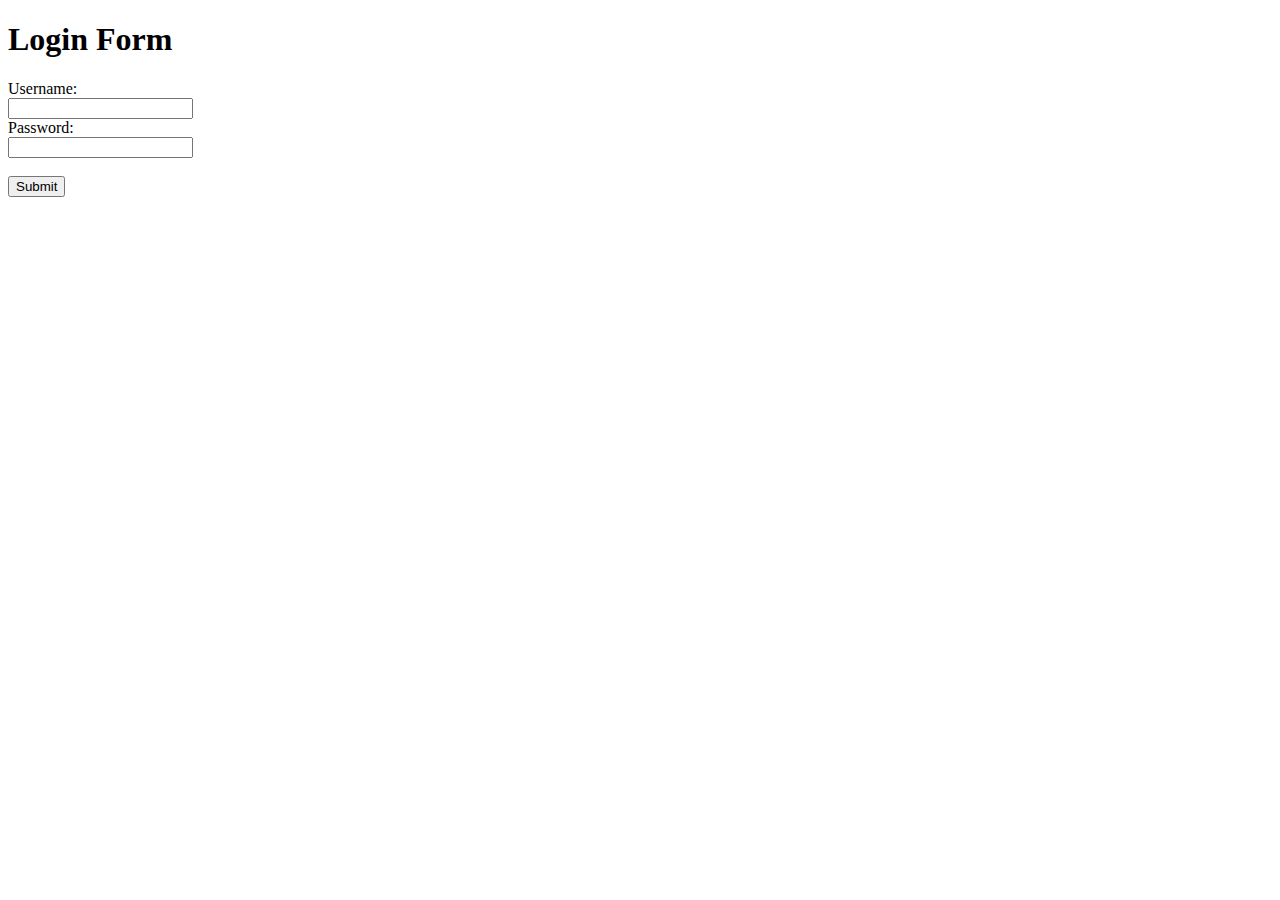
<file: html/log.html>
<!DOCTYPE html>
<html>
<head>
	<title>Login Form</title>
	<meta charset="UTF-8">
	<meta http-equiv="X-UA-Compatible" content="IE-edge">
	<meta name="viewport" content="width=device-width,initial-scale=1.0">
</head>
<body>

	<h1>Login Form</h1>
	
	<form>
	  <label for="username">Username:</label><br>
	  <input type="text" id="username" name="username"><br>
	  <label for="password">Password:</label><br>
	  <input type="password" id="password" name="password"><br><br>
	  <input type="submit" value="Submit">
	</form> 
	
</body>
</html>
</file>
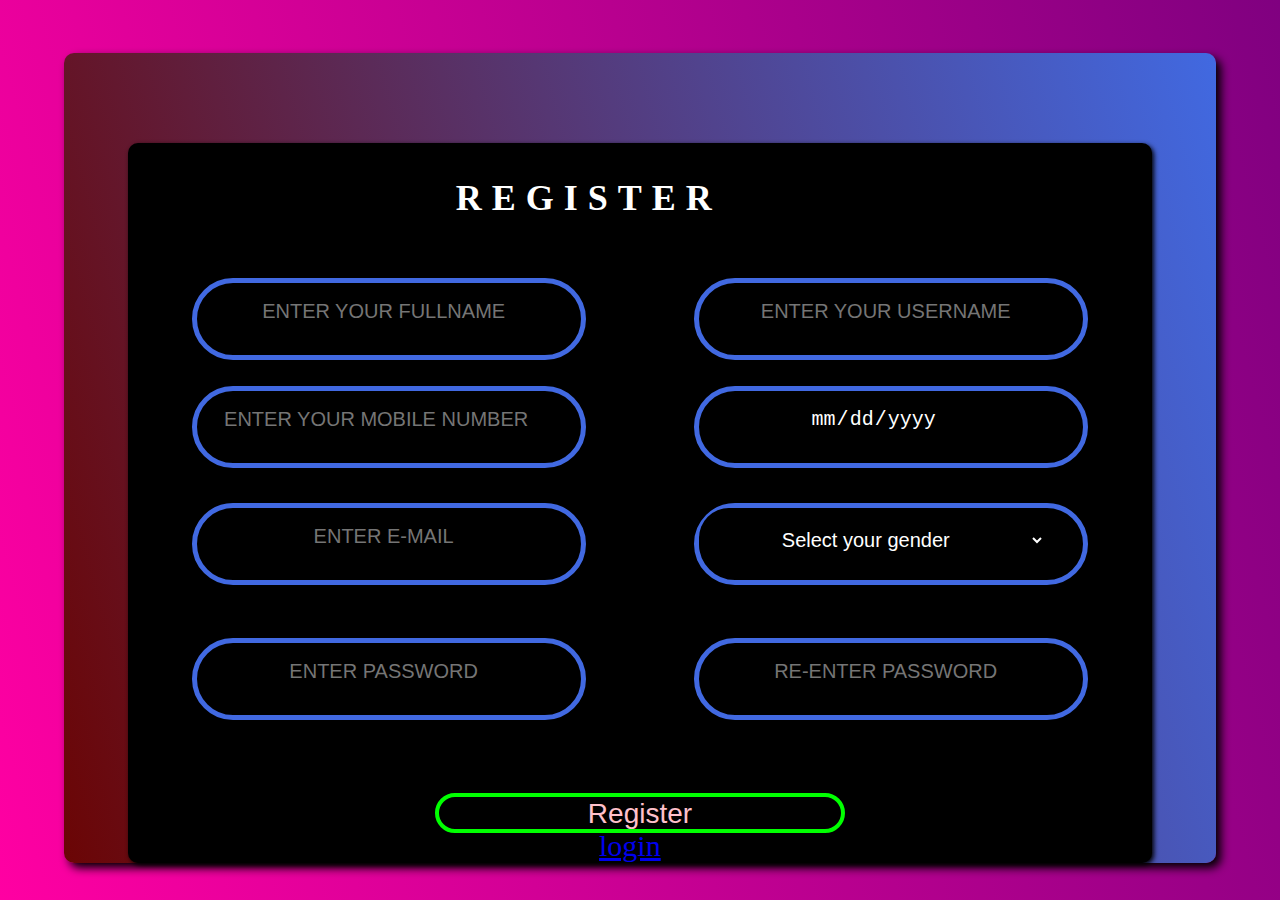
<file: html/register.html>
<!DOCTYPE html>
<html lang="en">
<head>
   <meta charset="UTF-8">
   <meta http-equiv="X-UA-Compatible" content="IE-edge">
   <meta name="viewport" content="width=device-width,initial-scale=1.0">
    <title>Document</title>
   <style>
@import url("https://fonts.googleapis.com/css2?family=Poppins:wght@100;200;300;400;500;600;700;800;900&display=swap");
#{
    padding: 0px;
    margin: 0px;
}
body{
    background-image: linear-gradient(75deg,rgb(255,0,162),purple);
    background-repeat: no-repeat;
    background-size: 100% 100vh;
    display: flex;
    justify-content: center;
    align-items: center;
    height: 100vh;
}
#outerDiv{
    width: 90vw;
    height: 90vh;
    background-image: linear-gradient(75deg,rgb(107,5,5),royalblue);
    border-radius: 10px;
    box-shadow: 5px 5px 10px black;
    display: flex;
    justify-content: center;
    align-items: center;
    position: relative;
}
#innerDiv{
    width: 80vw;
    height: 80vh;
    background-color: black;
    position: absolute;
    bottom: 0px;
    border-radius: 10px;
    box-shadow: 2px 2px 5px black;
    display: flex;
    align-items: center;
    justify-self: center;
}
#emailDiv{
    width: 30vw;
    height: 8vh;
    border: 5px solid royalblue;
    border-radius: 100px;
    position: absolute;
    top: 40vh;
    left: 5vw;
}
#fullname{
    width: 30vw;
    height: 8vh;
    border: 5px solid royalblue;
    border-radius: 100px;
    position: absolute;
    top: 15vh;
    left: 5vw;
}
#username{
    width: 30vw;
    height: 8vh;
    border: 5px solid royalblue;
    border-radius: 100px;
    position: absolute;
    top: 15vh;
    right: 5vw;
}
#mobile{
    width: 30vw;
    height: 8vh;
    border: 5px solid royalblue;
    border-radius: 100px;
    position: absolute;
    top: 27vh;
    left: 5vw;
}
#dob{
    width: 30vw;
    height: 8vh;
    border: 5px solid royalblue;
    border-radius: 100px;
    position: absolute;
    top: 27vh;
    right: 5vw;
}
#gender{
    width: 30vw;
    height: 8vh;
    border: 5px solid royalblue;
    border-radius: 100px;
    position: absolute;
    top: 40vh;
    right: 5vw;
}

#passdiv{
    width: 30vw;
    height: 8vh;
    border: 5px solid royalblue;
    border-radius: 100px;
    position: absolute;
    top: 55vh;
    left: 5vw;
}
#passdiv2{
    width: 30vw;
    height: 8vh;
    border: 5px solid royalblue;
    border-radius: 100px;
    position: absolute;
    top: 55vh;
    right: 5vw;
}
.in{
    width: 92%;
    height: 50%;
    padding: 10px;
    text-align: center;
    background-color: transparent;
    border: none;
    outline: none;
    font-size: 20px;
    color: white;
}
.gender{
    width: 90%;
    height: 90%;
    padding: 0px;
    text-align: center;
    background-color: transparent;
    border-radius: 30px;
    border: none;
    outline: none;
    font-size: 20px;
    color:white;
}
#heading{
    position: absolute;
    top: 10px;
    letter-spacing: 10px;
    font-size: 36px;
    left: 32%;
    color: white;
}
#but{
    position: absolute;
    width: 40%;
    height: 40px;
    bottom: 30px;
    left: 30%;
    font-size: 28px;
    background-color: transparent;
    border: 4px solid lime;
    border-radius: 126px;
    color: pink;
}
#but:hover{
    background-color: purple;
    color: white;
    border-color: white;
}
#result{
    font-size: 20px;
    position: absolute;
    color: white;
    top: 275px;
    left: 28%;
}
span{
    text-decoration: none;
    font-size: 30px;
    position: absolute;
    color: gray;
    bottom: 0px ;
    left: 46%;
}
   </style>
</head>
<body>
    <div id="outerDiv">
      <div id="innerDiv">
         <h1 id="heading">REGISTER</h1>
      <form >
        <div id="fullname">
            <input type="text" class="in" placeholder="ENTER YOUR FULLNAME" >
        </div>
        <div id="username">
            <input type="text" class="in" placeholder="ENTER YOUR USERNAME" >
        </div>
        <div id="mobile">
            <input type="number" class="in" placeholder="ENTER YOUR MOBILE NUMBER" >
        </div>
        <div id="dob">
            <input type="date" class="in" >
        </div>
        <div id="gender">
            <select style="background-color: black;" class="gender" name="gender" required>
              <option  value="" disabled selected>Select your gender</option>
              <option  value="male">Male</option>
              <option  value="female">Female</option>
              <option  value="other">Other</option>
            </select>

        </div>

         <div id="emailDiv">
            <input id="usid" class="in" placeholder="ENTER E-MAIL">
         </div>
         <span id="result"></span>
         <div id="passdiv">
            <input type="password" class="in" id="pass" placeholder="ENTER PASSWORD">
         </div>
         <div id="passdiv2">
            <input type="password" class="in" id="pass" placeholder="RE-ENTER PASSWORD">
         </div>
        <input type="submit" id="but" value="Register" onclick="logintohomepage()">
        <span><a href="../index.html"> login </a></span>
      </form>
      </div>
    </div>
</body>
</html>
</file>
<file: css/index.css>
@import url("https://fonts.googleapis.com/css2?family=Poppins:wght@100;200;300;400;500;600;700;800;900&display=swap");
#{
    padding: 0px;
    margin: 0px;
}
body{
    background-image: linear-gradient(75deg,rgb(255,0,162),purple);
    background-repeat: no-repeat;
    background-size: 100% 100vh;
    display: flex;
    justify-content: center;
    align-items: center;
    height: 100vh;
}
#outerDiv{
    width: 80vw;
    height: 80vh;
    background-image: linear-gradient(75deg,rgb(107,5,5),royalblue);
    border-radius: 10px;
    box-shadow: 5px 5px 10px black;
    display: flex;
    justify-content: center;
    align-items: center;
    position: relative;
}
#innerDiv{
    width: 40vw;
    height: 60vh;
    background-color: black;
    position: absolute;
    bottom: 0px;
    border-radius: 10px;
    box-shadow: 2px 2px 5px black;
    display: flex;
    align-items: center;
    justify-self: center;
}
#emailDiv{
    width: 30vw;
    height: 8vh;
    border: 5px solid royalblue;
    border-radius: 100px;
    position: absolute;
    top: 15vh;
    right: 5vw;
}
#passdiv{
    width: 30vw;
    height: 8vh;
    border: 5px solid royalblue;
    border-radius: 100px;
    position: absolute;
    top: 30vh;
    right: 5vw;
}
.in{
    width: 92%;
    height: 50%;
    padding: 10px;
    text-align: center;
    background-color: transparent;
    border: none;
    outline: none;
    font-size: 20px;
    color: white;
}
#heading{
    position: absolute;
    top: 10px;
    letter-spacing: 10px;
    font-size: 36px;
    left: 32%;
    color: white;
}
#but{
    position: absolute;
    width: 40%;
    height: 40px;
    bottom: 40px;
    left: 30%;
    font-size: 28px;
    background-color: transparent;
    border: 4px solid lime;
    border-radius: 126px;
    color: pink;
}
#but:hover{
    background-color: purple;
    color: white;
    border-color: white;
}
#visible{
    width: 30px;
    border-radius: 100%;
    border: 2px solid purple;
    position: absolute;
    right: 5px;
    top: 8px;
    cursor: pointer;
}
#result{
    font-size: 20px;
    position: absolute;
    color: white;
    top: 275px;
    left: 28%;
}
span{
    text-decoration: none;
    font-size: 20px;
    position: absolute;
    color: gray;
    bottom: 12px ;
    left: 40%;
}
</file>
<file: html/carpage.css>
@import url("https://fonts.googleapis.com/css2?family=Poppins:wght@100;200;300;400;500;600;700;800;900&display=swap");

*{
    margin: 0px;
    padding: 0px;
}
body{
    background-image: linear-gradient(180deg,rgb(128, 128, 128),white);
    background-repeat: no-repeat;
   background-size: 100% 2000px;
   z-index: 1;
}
#blacked{
    width: 100%;
    height: 400px;
    background-color: black;
    opacity: 0.5;
    z-index: 2;
    position: absolute;
    top: 0px;
}
#webheading{
    position: absolute;
    left: 40px;
    top: 120px;
    z-index: 3;
    color: white;
    font-size: 100px;
    letter-spacing: 30px;
    text-shadow: 2px 2px 5px black;
    font-family: 'Kaushan Script', cursive;
    font-family: 'Lobster', cursive;
    font-family: 'Shrikhand', cursive;
}
#mainvideo{
    width: 100%;
    height: 400px;
    background-color: rgb(0, 66, 66);
    overflow: hidden;
    box-shadow: 0px 5px 5px black;
}
video{
    width: 100%;
    position: relative;
    bottom: 10px;
}
#navbar{
    width: 100%;
    height: 80px;
    background-color: black;
    box-shadow: 0px 5px 10px black ;
    position: sticky;
    top: 0px;
}
#mainlist{
    display: flex; 
}
a{
    color: white;
    text-decoration: none;
}
a:hover{
    color: black;
}
.li{
    width: 120px;
    color:white;
    background-color: black;
    list-style: none;
    height: 40px;
    font-size: 30px;
    transition: all 0.5s;
    padding: 20px;
    text-align: center;
}
.li:hover{
    background-color: gray;
    border: solid 0.1px white;
    color: black;
}
#sublist{
    list-style: none;
    display: none;
}
.sli{
    background-color: black;
    width: 140px;
    position: relative;
    right: 20px;
    padding: 10px;
    top: 25px;
    text-align: center;
    font-size: 25px;
}
.sli:hover{
    background-color: gray;
    color: black;
    border: solid 0.1px white;
}
#hov:hover #sublist{
display: block;
color: white;
}


#last{
    position: relative;
    left: 400px;
}
#log{
    padding-left: 40px;
    padding-right: 30px;
}
.heading2{
    text-align: center;
    color: red;
    padding-top: 20px;
}
#contparts{
    width: 100%;
    height: 400px;
    display: flex;
    justify-content: center;
    align-items: center;
}
.parts{
width: 25%;
height: 300px;
float: left;
border-radius: 20px;
border-left: 5px solid white;
transition: box-shadow 0.5s, width 0.5s;
}
.parts:hover{
box-shadow: -15px 0px 5px black;
width: 40%;
}
.para1{
    font-size: 24px;
    color: black;
    text-align: center;
    padding-top: 50px;
}
.heading1{
    padding-top: 80px;
    padding-left: 80px;
    color: black;
    font-size: 28px;
}
#heading1{
    padding-top: 0px;
}
.para{
    font-size: 24px;
    color: black;
    text-align: justify;
    padding: 80px;
    padding-top: 20px;
    text-indent: 50px;
    line-height: 35px;
}
#bodyofthepage{
    position: relative;
    width: 100%;
    z-index: -1;
}
#loc{
    width: 100%;
    height: 400px;
    margin-bottom: 50px;
    display: flex;
    justify-content: center;
}
iframe{
    width: 60%;
    height: 400px;
    border-radius: 30px;
    border: 5px solid black;
    box-shadow: 8px 8px 5px black;
}
#footer{
    position: relative;
    width: 100%;
    height: 80px;
    background-color: grey;
    display: flex;
}
span{
    font-size: 24px;
    margin-top: 28px;
}
#search{
    width: 60%;
    float: left;
    height: 40px;
    border: none;
    outline: none;
    font-size: 24px;
    padding-left: 5px;
}
i{
    
    font-size: 28px;
    padding-left: 20px;
    color: white;
    margin-top: 25px;
}
#contsearch{
width: 30%;
height: 40px;
position: absolute;
top: 20px;
right: 30px;
background-color: white;
border-radius: 10px;
box-shadow: 5px 5px 5px black;
overflow: hidden;
}
#but{
float: right;
width: 30%;
height: 30px;
margin-right: 10px;
background-color: black;
color: white;
margin-top: 5px;
border-radius: 10px;
}
</file>
<file: html/cars.css>
@import url("https://fonts.googleapis.com/css2?family=Poppins:wght@100;200;300;400;500;600;700;800;900&display=swap");

.{
    padding: 0px;
    margin: 0px;
}
#header{
    width: 100%;
    height: 80vh;
    background-image:linear-gradient(rgba(0, 0, 0, 0.519),rgba(0, 0, 0, 0.469)), url(./background.jpg);
    background-repeat: no-repeat;
    background-size: 100% 110vh,100%;
    background-position: 0px -20vh;
    position: relative;
}
#h1{
    font-size: 30px;
    color: transparent;
    letter-spacing: 5px;
    position: absolute;
    top: 30vh;
    left: -10vw;
}
#h2{
    font-size: 50px;
    color: transparent;
    letter-spacing: 10px;
    position: absolute;
    top: 35vh;
    left: -10vw;
}
#h3{
    font-size: 50px;
    color: transparent;
    letter-spacing: 10px;
    position: absolute;
    bottom: -10vh;
    right: 5vw;
    font-weight: lighter;
}
#h4{
    font-size: 30px;
    color: transparent;
    letter-spacing: 10px;
    position: absolute;
    bottom: -10vh;
    right: 5vw;
    font-weight: lighter;
}
#hexagon{
    display: flex;
    justify-content: center;
    align-items: center;
    position: absolute;
    bottom: 18vh;
    right: 35vw;
    width: 50px;
    height: 50px;
    background-color: transparent;
    clip-path: polygon(50% 0%, 90% 20%, 100% 60%, 75% 100%, 25% 100%, 0% 60%, 10% 20%);
    transition: background-color 0.5s;
    font-size: 20px;
    cursor: pointer;
}
#V{
    color: transparent;
    transition: 2s;
}
#hexagon:hover{
    background-color: black;
    color: white;
}
body{
    background-image: linear-gradient(gray,white);
    background-size: 100% 500vh;
    overflow-x: hidden;
}
#cars{
    width: 100%;
    height: 300vh;
    position: relative;
    z-index: -1;
}
#car1{
    position: absolute;
    top: 20vh;
    width: 60vw;
    height: 100vh;
    clip-path: polygon(75% 0%, 100% 50%, 75% 100%, 0% 100%, 0 50%, 0% 0%);

}
#car1image{
    position: relative;
    right: 50px;
    bottom: 180px;
    width: 60vw;
}
#car1heading{
    font-size: 46px;
    color: white;
    position: absolute;
    right: 0px;
    top: 80px;
    letter-spacing: 5px;
}
#car1info{
    color: black;
    width: 450px;
    position: absolute;
    right: 30px;
    font-size: 20px;
    top: 180px;
}
#car2{
    position: absolute;
    top: 100vh;
    right: -80px;
    width: 50vw;
    height: 90vh;
    clip-path: polygon(100% 0%, 100% 51%, 100% 100%, 25% 100%, 0% 50%, 25% 0%);
}
#car2image{
    position: relative;
    left: 30px;
    bottom: 100px;
    width: 100vw;
    height:100vh ;
}
#car2heading{
    font-size: 46px;
    color: white;
    position: absolute;
    left: 20px;
    top: 650px;
    letter-spacing: 5px;
}
#car2info{
    color: black;
    width: 450px;
    position: absolute;
    left: 30px;
    font-size: 20px;
    top: 750px;
}
#footer{
    position: absolute;
    bottom: 0px;
    width: 100vw;
    height: 120px;
    background-color: white;
    display: flex;
    justify-content: end;
    align-items: center;
}
i{
    font-size: 30px;
    padding: 30px;
}
#left{
    position: absolute;
    left: 30px;
}
#lefttext{
    position: absolute;
    left: 100px;
    font-size: 30px;
}
#navbar{
    width: 100%;
    height: 80px;
    background-color: black;
    box-shadow: 0px 5px 10px black ;
    position: sticky;
    top: 0px;
}
a{
    color: white;
    text-decoration: none;
}
a:hover{
    color: black;
}
#mainlist{
    display: flex; 
}
.li{
    width: 120px;
    color:white;
    background-color: black;
    list-style: none;
    height: 40px;
    font-size: 30px;
    transition: all 0.5s;
    padding: 20px;
    text-align: center;
}
.li:hover{
    background-color: gray;
    border: solid 0.1px white;
    color: black;
}
#sublist{
    list-style: none;
    display: none;
}
.sli{
    background-color: black;
    width: 140px;
    position: relative;
    right: 60px;
    padding: 10px;
    top: 25px;
    text-align: center;
    font-size: 25px;
}
.sli:hover{
    background-color: gray;
    color: black;
    border: solid 0.1px white;
}
#hov:hover #sublist{
display: block;
color: white;
}
#last{
    position: relative;
    left: 400px;
}
</file>
